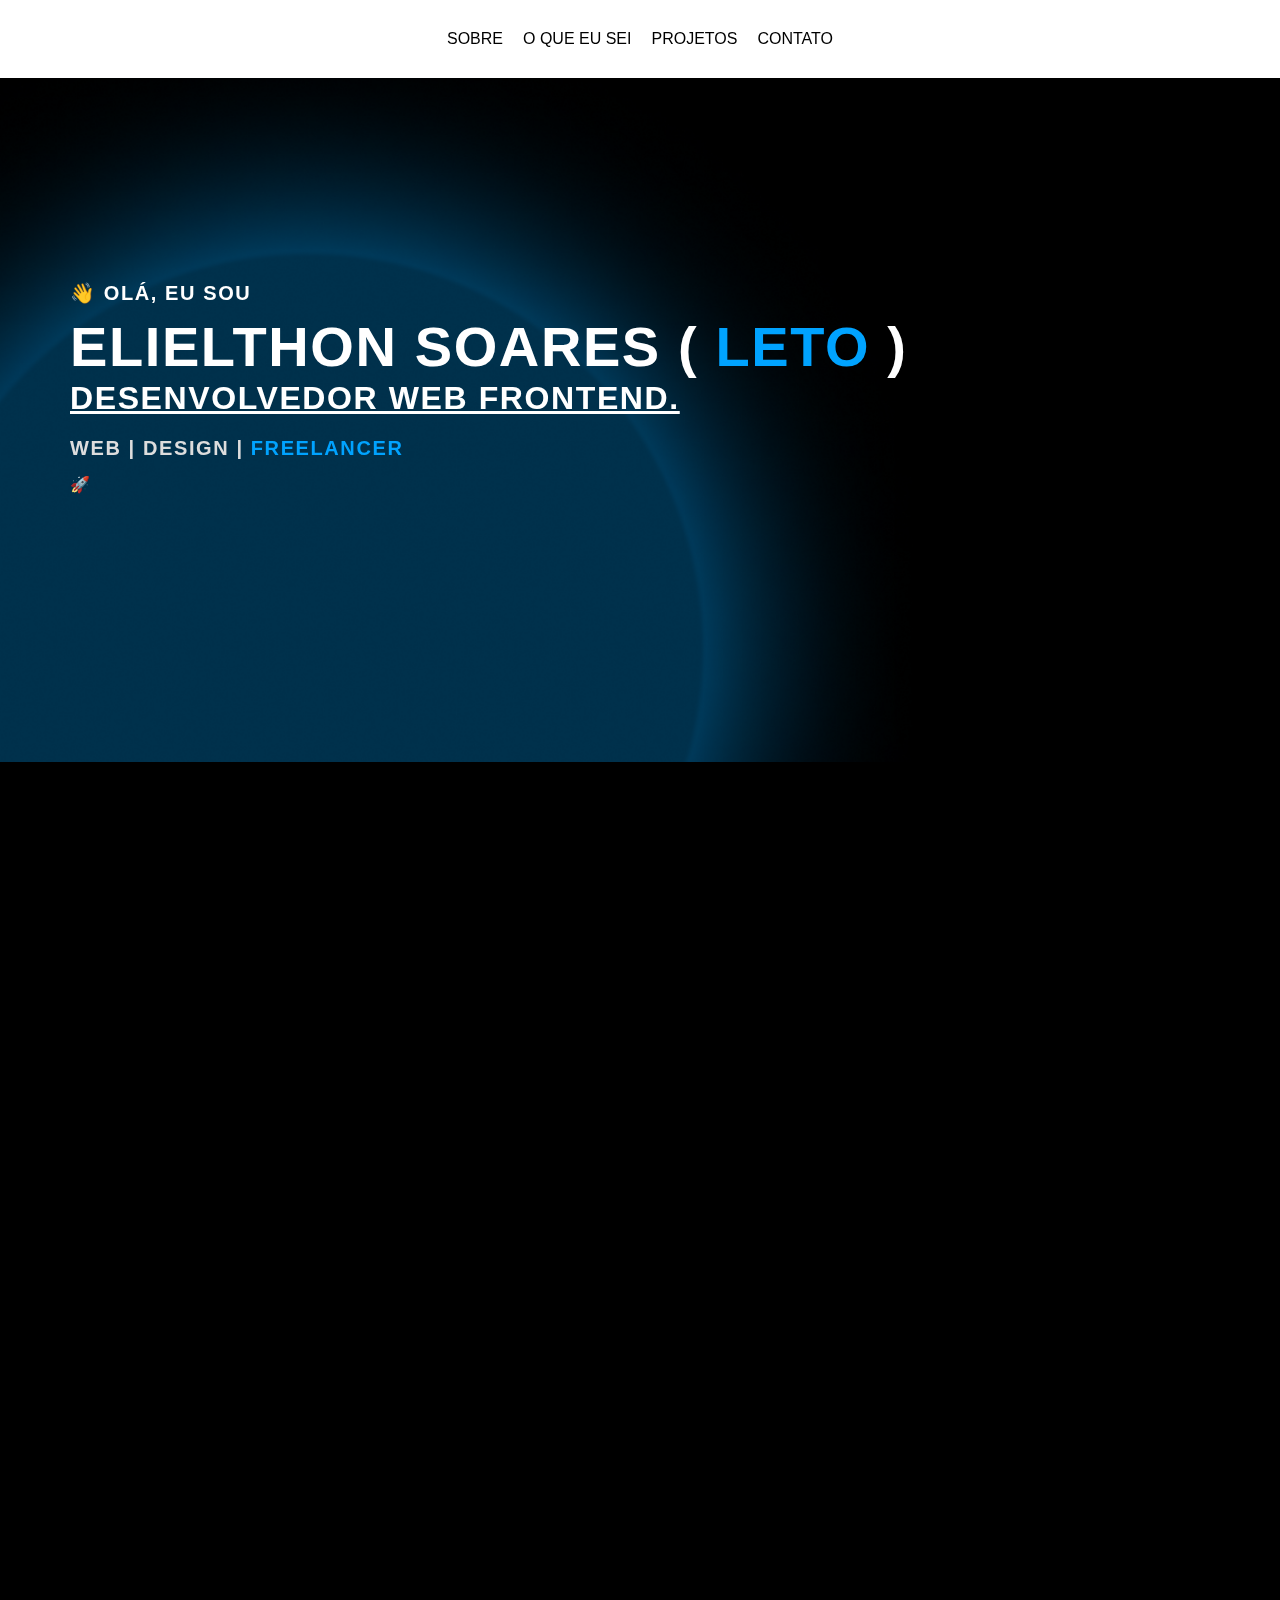
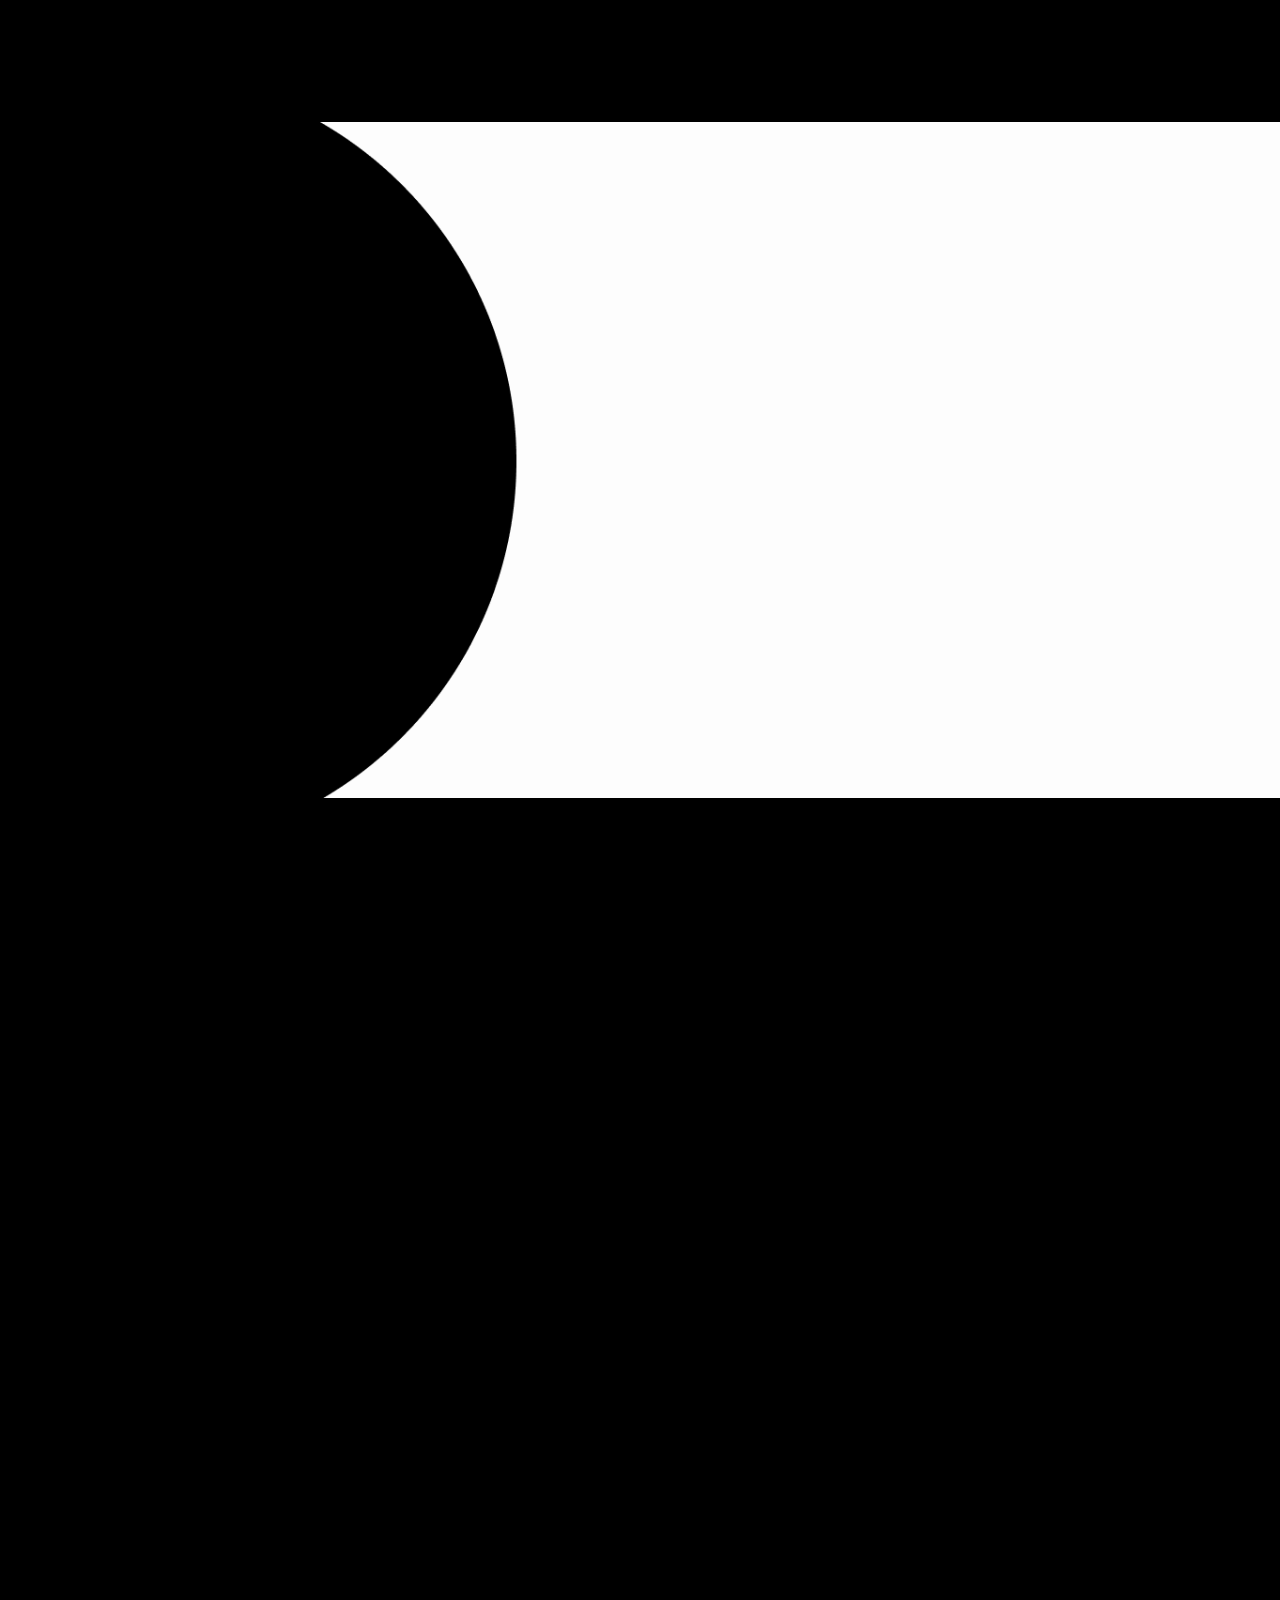
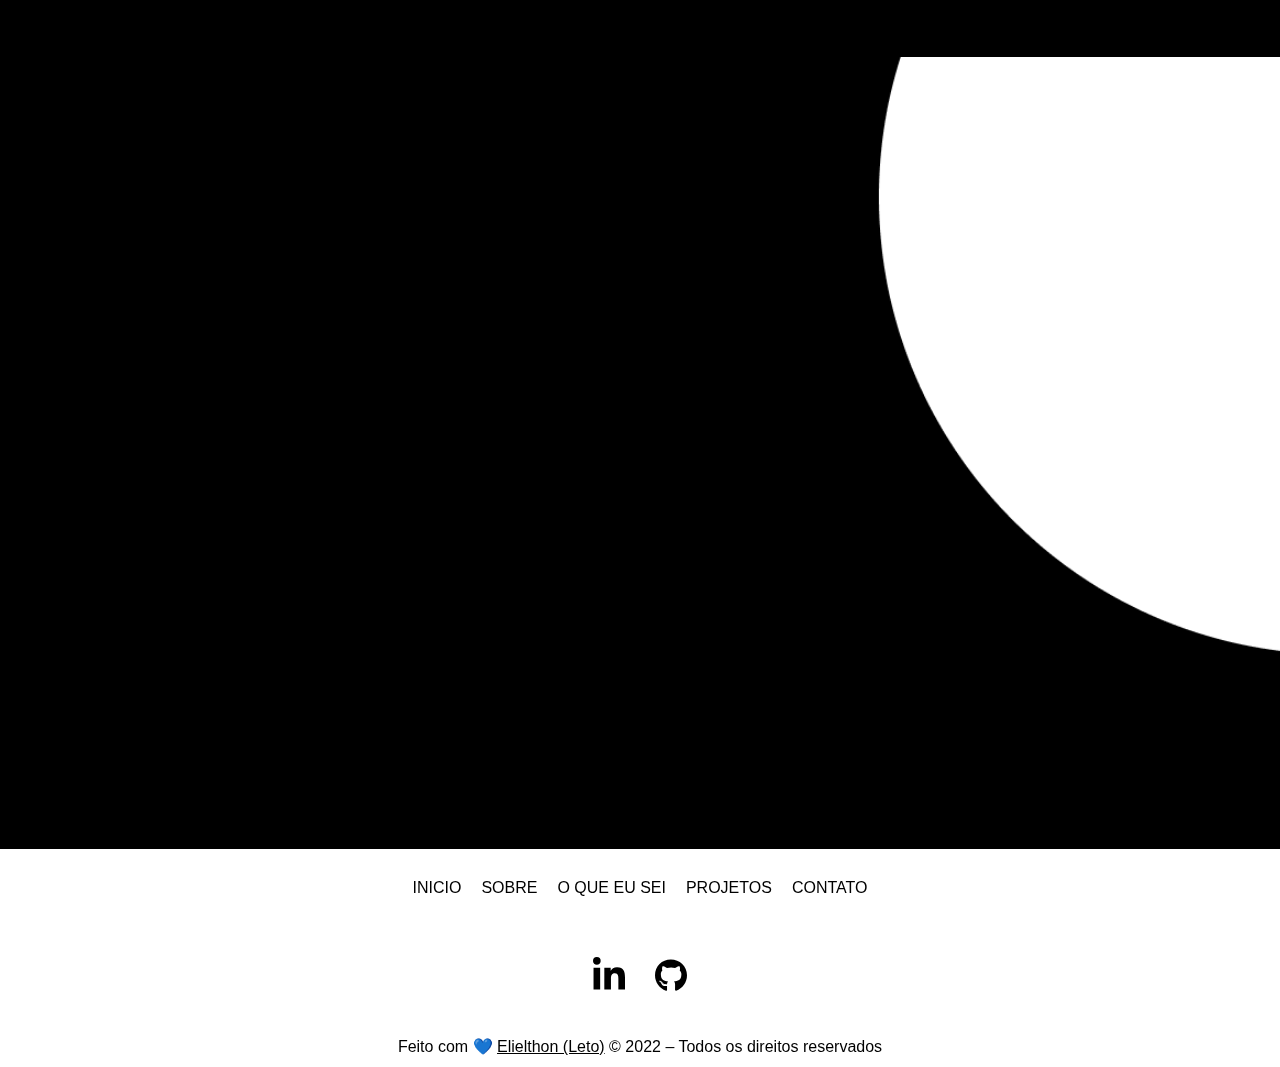
<file: index.html>
<!DOCTYPE html>
<html lang="pt-BR">

<head>
    <meta charset="UTF-8">
    <meta http-equiv="X-UA-Compatible" content="IE=edge">
    <meta name="viewport" content="width=device-width, initial-scale=1.0">
    <meta name="description"
        content="Portfólio pessoal. Elielthon Soares (Leto Murakai). Desenvolvedor Front-end Júnior e Designer. Currículo online.">

    <link rel="stylesheet" href="normalize.css">
    <link rel="stylesheet" href="style.css">
    <link rel="icon" type="image/png" href="assets/favicon.png">
    <title>Leto Murakai | Portfólio</title>
</head>

<body>
    <header id="header" class="mobile">
        <a class="btndrop" data-toggle="collapse" data-target="#nav-principal"
            onclick="document.querySelector('.drop-content').classList.toggle('hidden')">
        </a>
        <div class="dropdown">

            <div class="drop-content hidden">
                <nav class="mobile">
                    <ul id="nav-principal">
                        <li><a href="#sobre">Sobre</a></li>
                        <li><a href="#conhecimentos">O que eu sei</a></li>
                        <li><a href="#projetos">Projetos</a></li>
                        <li><a href="#contato">Contato</a></li>
                    </ul>
                </nav>
            </div>
        </div>
    </header>

    <main>
        <section class="container" id="inicio">
            <article class="titulo my-4 align-start">
                <p>👋 Olá, Eu sou</p>
                <h1>Elielthon Soares (<span> Leto </span>)</h1>
                <p class="subtitle">Desenvolvedor web frontend.</p>
                <p class="tag mt-1">
                    WEB | DESIGN | <span>Freelancer</span>
                </p>
                <span class="mt-1">🚀</span>
                <div class="flex mt-1 reveal">
                    <a href="#sobre" class="botao-branco"> Saiba mais sobre mim! </a>
                </div>
            </article>
        </section>

        <section class="container" id="sobre">

            <section class="flex flex-collum align-start reveal">
                <article class="titulo align-start">
                    <h2>Sobre mim.</h2>
                    <p class="tag">
                        DEV. FRONTEND &<span> Designer </span>
                    </p>
                </article>

                <article class="mt-1">
                    <p class="texto">Olá, me chamo Elielthon Soares, sou desenvolvedor <span>Frontend</span> e <span>UI
                            designer</span>. Estudo
                        frontend e já realizei pequenos projetos, como protótipos de aplicativos e sites, além de logos,
                        banners e fliers.
                    </p>
                    <p class="texto">
                        Participei do bootcamp da <u>Generation Brasil</u>, e pude ter contato com a rotina de um
                        desenvolvedor
                        web onde desenvolvi uma rede social com minha equipe, cuidei de toda parte Frontend e do Ux/Ui
                        Design do site. Atualmente estudo ADS pela <u>Estácio</u> e ADM no <u>Senac</u>.<br>
                    </p>
                    <p class="texto">
                        Resido em Guarulhos/SP.
                    </p>
                    <p class="tag flex flex-collum align-start reveal mt-1">
                        <a href="https://www.linkedin.com/in/elielthon-soares/" target="_blank" class="text-blue"
                            alt="visitar linkedin"><span>✅ Open to Work </span></a>
                    </p>
                </article>

            </section>

            <section class="flex flex-collum align-center reveal">
                <div class="flex">
                    <img src="./assets/perfil (2).png" alt="foto de perfil" id="fotoperfil" alt="foto do perfil">
                </div>
                <div class="flex mt-1 reveal texto">
                    <a href="assets/Curriculo - TI - Elielthon.pdf" class="botao-branco"
                        download="Curriculo - TI - Elielthon"> DOWNLOAD CV </a>
                </div>
            </section>

        </section>

        <section class="container" id="conhecimentos">
            <section class="flex flex-collum align-start">
                <article class="titulo align-start">
                    <h2 class="blend reveal">O que eu sei.</h2>
                </article>
            </section>

            <section class="flex-collum blend">
                <div class="flex list reveal">
                    <div>
                        <img src="./assets/LogoHTML.png" alt="Logo HTML">
                        <span class="description">HTML</span>
                    </div>
                    <div>
                        <img src="./assets/LogoCSS.png" alt="Logo CSS">
                        <span class="description">CSS</span>
                    </div>
                    <div>
                        <img src="./assets/LogoJS.png" alt="Logo JS">
                        <span class="description">JavaScript</span>
                    </div>
                </div>
                <div class="flex list reveal">
                    <div>
                        <img src="./assets/LogoPS.png" alt="Logo Photoshop">
                        <span class="description">Photoshop</span>
                    </div>
                    <div>
                        <img src="./assets/LogoAi.png" alt="Logo Illustrator">
                        <span class="description">Illustrator</span>
                    </div>
                    <div>
                        <img src="./assets/LogoPR.png" alt="Logo Premiere">
                        <span class="description">Premiere</span>
                    </div>
                    <div>
                        <img src="./assets/LogoFigma.png" alt="Logo Figma">
                        <span class="description">Figma</span>
                    </div>
                </div>
                <div class="flex list reveal">
                    <div>
                        <img src="./assets/LogoBS.png" alt="Logo Bootstrap">
                        <span class="description">Bootstrap</span>
                    </div>
                    <div>
                        <img src="./assets/LogoVS.png" alt="Logo Visual Studio">
                        <span class="description">Visual Studio</span>
                    </div>
                    <div>
                        <img src="./assets/LogoGIT.png" alt="Logo GIT">
                        <span class="description">GIT</span>
                    </div>
                </div>
                <div class="flex list reveal">
                    <div>
                        <img src="./assets/LogoSEO.png" alt="Logo SEO">
                        <span class="description">SEO</span>
                    </div>
                    <div>
                        <img src="./assets/LogoResp.png" alt="Logo Responsividade">
                        <span class="description">Responsividade</span>
                    </div>
                    <div>
                        <img src="./assets/LogoAc.png" alt="Logo Acessibilidade">
                        <span class="description">Acessibilidade</span>
                    </div>
                </div>
                <div class="flex list reveal">
                    <span><strong>...Entre outras ferramentas</strong></span>
                </div>
            </section>
        </section>
        <section class="container flex-collum" id="projetos">

            <section class="flex align-center">
                <article class="titulo">
                    <h2 class="reveal">Projetos.</h2>
                </article>
            </section>

            <section class="list-projetos reveal">
                <div class="card">
                    <img class="img-card" src="assets/cafe-company.png" alt="Café Company">
                    <div class="box-title">
                        <p class="titulo-card">Café Company</p>
                        <p class="sub-titulo-card">Portfólio - Site</p>
                        <a class="btn-card" href="https://cafecompany.000webhostapp.com/" target="_blank"><img
                                src="assets/embed-link.png" alt="visitar página"></a>
                    </div>

                </div>
                <div class="card">
                    <img class="img-card" src="assets/anniesite.png" alt="Annie - E-prontuario">
                    <div class="box-title">
                        <p class="titulo-card">Annie - E-prontuário</p>
                        <p class="sub-titulo-card">Freelance - Protótipo</p>
                        <a class="btn-card" href="assets/anniesite.png" target="_blank"><img src="assets/embed-link.png"
                                alt="visitar página"></a>
                    </div>
                </div>
                <div class="card">
                    <img class="img-card" src="assets/Horizon site.png" alt="Landing Page">
                    <div class="box-title">
                        <p class="titulo-card">Landing Page</p>
                        <p class="sub-titulo-card">Portfólio - Site</p>
                        <a class="btn-card" href="https://stupefied-bell-3cbf89.netlify.app/" target="_blank"><img
                                src="assets/embed-link.png" alt="visitar página"></a>
                    </div>

                </div>
                <div class="card">
                    <img class="img-card" src="assets/illuminersite.png" alt="Illuminer - Rede Social">
                    <div class="box-title">
                        <p class="titulo-card">Illuminer - Rede Social</p>
                        <p class="sub-titulo-card">Projeto de formação - site</p>
                        <a class="btn-card" href="https://illuminer.netlify.app/#/pagina-inicio" target="_blank"><img
                                src="assets/embed-link.png" alt="visitar página"></a>
                    </div>

                </div>
            </section>


        </section>
        <section class="container flex-collum" id="contato">
            <section class="flex align-center">
                <article class="titulo">
                    <h2 class="blend reveal">ENTRE EM CONTATO!</h2>
                </article>
            </section>
            <section class="flex flex-collum reveal">
                <form action="https://formsubmit.co/letocrazy@hotmail.com" method="POST">

                    <div class="inputbox">
                        <label for="name" class="labelUser">Nome:</label>
                        <input type="text" name="name" value="" class="inputUser" placeholder="Nome completo!" required>
                    </div>

                    <div class="inputbox">
                        <label for="email" class="labelUser">E-mail:</label>
                        <input type="email" name="email" value="" class="inputUser" placeholder="Seu melhor e-mail :D"
                            required>
                    </div>

                    <div class="inputbox">
                        <label for="message" class="labelUser">Assunto:</label>
                        <textarea name="message" placeholder="Deixe sua menssagem..." autocapitalize="sentences"
                            required></textarea>
                    </div>

                    <input type="hidden" name="_captcha" value="true">
                    <input type="hidden" name="_next" value="https://letomurakai.netlify.app/obrigado">
                    <input type="hidden" name="_template" value="box">

                    <input class="botao-branco flex texto mt-1 reveal" type="submit" value="Enviar">
                </form>
            </section>
        </section>
    </main>

    <footer id="footer">
        <section>
            <nav>
                <ul>
                    <li><a href="#inicio">Inicio</a></li>
                    <li><a href="#sobre">Sobre</a></li>
                    <li><a href="#conhecimentos">O que eu sei</a></li>
                    <li><a href="#projetos">Projetos</a></li>
                    <li><a href="#contato">Contato</a></li>
                </ul>
            </nav>
        </section>
        <section>
            <nav>
                <ul class="flex align-center">
                    <li class="social-media"><a href="https://www.linkedin.com/in/elielthon-soares/"
                            target="_blank"><img src="assets/linkedin-in-brands.svg" alt="linkedin"></a></li>
                    <li class="social-media"><a href="https://github.com/LetoMurakai" target="_blank"><img
                                src="assets/github-brands.svg" alt="github"></a></li>
                </ul>
            </nav>
        </section>
        <section id="copy" class="flex align-center">
            <p>Feito com &#128153 <a href="#">Elielthon (Leto)</a> © 2022 – Todos os direitos reservados</p>
        </section>
    </footer>
    <script src="script.js"></script>
</body>

</html>
</file>
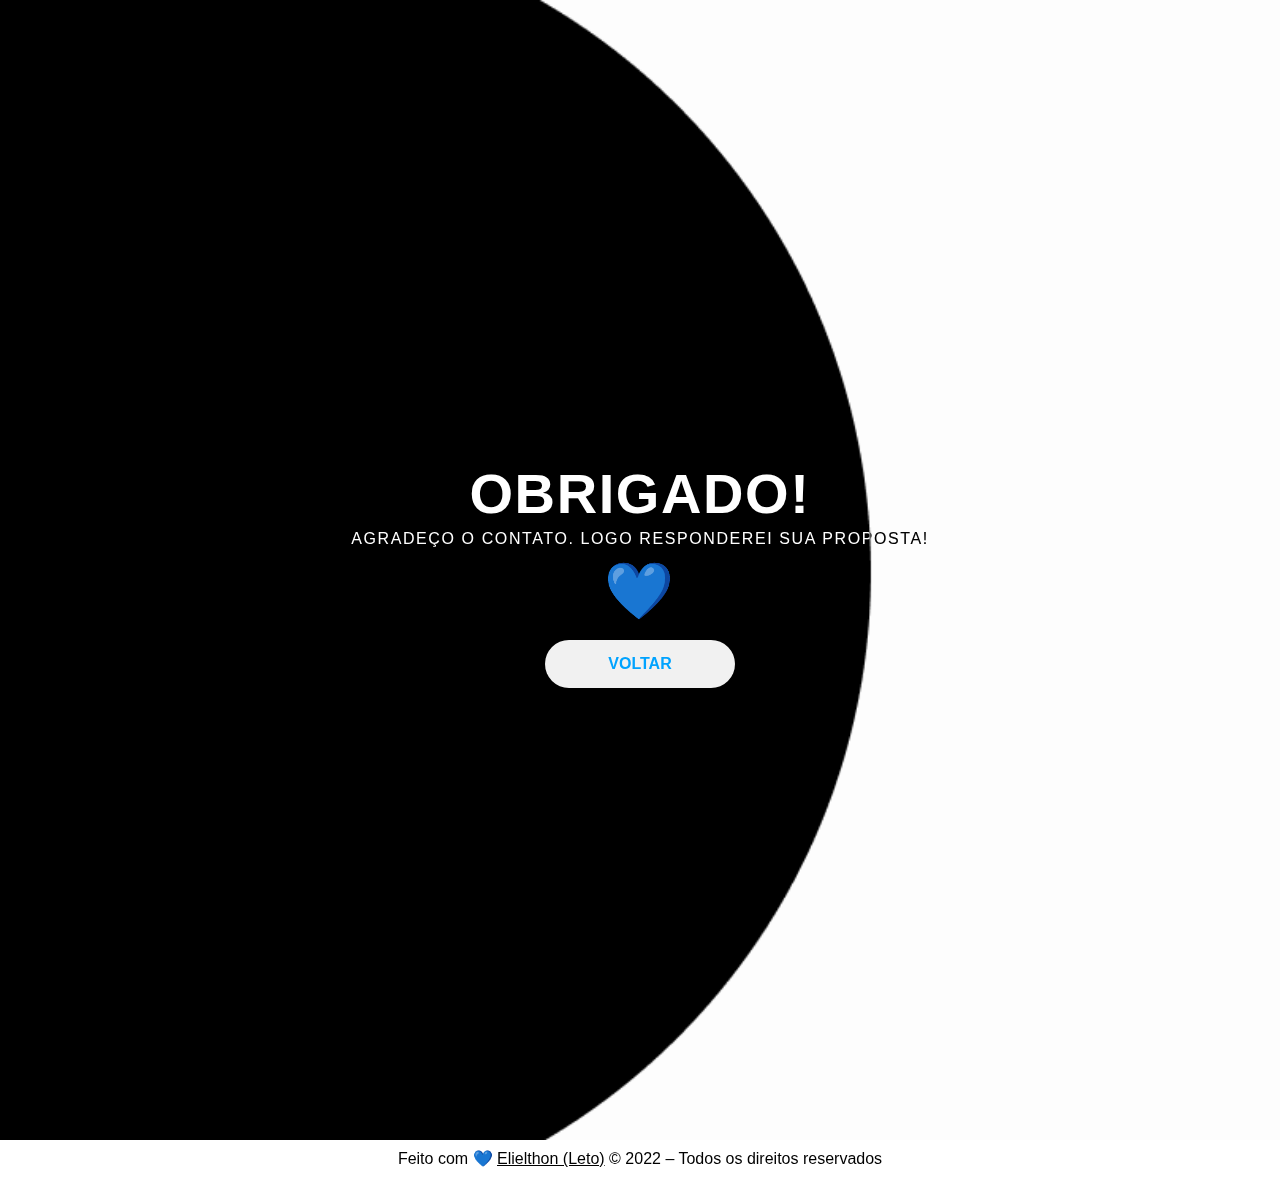
<file: obrigado.html>
<!DOCTYPE html>
<html lang="pt-BR">

<head>
    <meta charset="UTF-8">
    <meta http-equiv="X-UA-Compatible" content="IE=edge">
    <meta name="viewport" content="width=device-width, initial-scale=1.0">
    <meta name="description" content="Portfólio pessoal. Elielthon Soares (Leto Murakai). Desenvolvedor Front-end Júnior e Designer. Currículo online.">

    <link rel="stylesheet" href="normalize.css">
    <link rel="stylesheet" href="style.css">
    <link rel="icon" type="image/png" href="assets/favicon.png">
    <title>Leto Murakai | Portfólio</title>
</head>

<body>
    <main>
        <section class="container" id="obrigado">
            <section class="flex flex-collum align-center">
                <article class="titulo">
                    <h1 class="blend">Obrigado!</h1>
                    <p class="blend align-center"><small>Agradeço o contato. Logo responderei sua proposta!</small></p>
                    <h2><span>&#128153</span></h2>
                </article>
                <div class="flex mt-1">
                    <a href="https://letomurakai.netlify.app/" class="botao-branco blend"> Voltar </a>
                </div>
            </section>
        </section>
    </main>

    <footer id="footer">
        <section id="copy" class="flex align-center">
            <p>Feito com &#128153 <a href="#">Elielthon (Leto)</a> © 2022 – Todos os direitos reservados</p>
        </section>
    </footer>
</body>

</html>
</file>
<file: style.css>
* {
    margin: 0;
    padding: 0;
    font-family: 'Roboto', sans-serif;
    scroll-behavior: smooth;
}

.container {
    display: flex;
    flex-flow: row nowrap;
    margin: 0 auto;
    padding: 120px 70px;
    row-gap: 5em;
}

#inicio {
    font-weight: bold;
    color: #fff;
    padding: 140px 70px;
    background-color: #000000;
    background-image: url(assets/bg-inicio.png);
    background-size: cover;
    background-repeat: no-repeat;
}

#conhecimentos {
    justify-content: space-around;
    background-image: url(assets/bg-white.png);
    background-size: cover;
    background-repeat: no-repeat;
}

#contato {
    background-image: url(assets/bg-black.png);
    background-size: cover;
    background-repeat: no-repeat;
}

#sobre,
#projetos {
    color: #ffffff;
    background-color: #000000;
}

#sobre {
    height: 80vh;
    padding-left:150px;
    padding-right:150px;
    gap: 170px;
}

#sobre > * {
    width: auto;
}

#obrigado {
    justify-content: center;
    height: 100vh;
    background-image: url(assets/bg-white.png);
    background-size: cover;
    background-repeat: no-repeat;
}

#copy {
    color: #000000;
    background-color: #fff;
    padding: 10px 0;
}

#copy a,
#copy a:active,
#copy a:visited {
    color: #000000;
}

.titulo {
    display: flex;
    align-items: center;
    flex-direction: column;
    text-transform: uppercase;
}

.blend {
    color: #ffff;
    mix-blend-mode: difference;
    transition: .5s;
}

.titulo p {
    font-size: 15pt;
}

.titulo h1,
h2 {
    margin-top: 10px;
    margin-bottom: 0;
    font-size: 3.5em;
}

.titulo h1 span {
    color: #00A3FF;
}

.titulo .subtitle {
    font-size: 2em;
    text-decoration: underline;
}

.titulo .tag {
    color: #dddddd;
}

.titulo .tag span {
    color: #00A3FF;
}

.titulo span {
    color: #f1f1f1;
}

p span{
    color: #00A3FF;
}

p.texto{
    text-indent: 15px;
    margin: 1rem 0;
}

.botao-branco {
    min-width: 10em;
    -moz-padding: 15px;
    -o-padding: 15px;
    text-align: center;
    padding: 15px;
    border: none;
    border-radius: 30px;
    background-color: #f1f1f1;
    font-weight: 700;
    color: #00A3FF;
    text-transform: uppercase;
    text-decoration: none;
    transition: background-color 0.5s;
    letter-spacing: normal;
}

.botao-branco:hover {
    cursor: pointer;
    background-color: #00A3FF;
    color: #ffffff;
}

.inputbox {
    position: relative;
    margin: 20px 0;
}

input[type=submit] {
    justify-content: center;
}

.inputUser,
textarea {
    color: #fff;
    background: none;
    border: none;
    outline: none;
    border-radius: 5px;
    border-bottom: 1px solid #fff;
}

.inputUser {
    width: 50%;
    padding: 15px 5px;
}

textarea {
    resize: vertical;
    padding: 5px 5px;
    min-width: 50%;
    max-width: 500px;
    min-height: 100px;
}

.labelUser {
    margin: 0px 5px;
    color: #fff;
    display: flex;
}

.flex {
    display: flex;
    flex-flow: row wrap;
}

.flex-collum {
    display: flex;
    flex-flow: column wrap;
}

.align-center {
    align-items: center;
    justify-content: center;
}

.align-start {
    align-items: start;
    justify-content: center;
}

.list-projetos {
    display: flex;
    flex-flow: row nowrap;
    justify-content: space-evenly;
    gap: 15px;
    align-items: center;
    width: 100%;
}

.list-projetos .card {
    width: 21em;
    height: 29em;
    background-color: #33333367;
    outline: 1px solid #00A3FF;
    outline-offset: -8px;
    border-radius: 5px;
    position: relative;
    overflow: hidden;
}

.list-projetos .card img {
    position: absolute;
    inset: 0;
    width: 100%;
    height: 100%;
    object-fit: cover;
    opacity: .9;
    transition: transform .5s;
}

.list-projetos .card:hover img {
    transform: scale(1.15);
    opacity: 1;
}

.list-projetos .card .titulo-card {
    position: absolute;
    left: 15px;
    bottom: 35px;
    font-size: 20px;
    font-weight: 600;
    text-shadow: 0px 0px 50px rgb(0, 0, 0);
    text-transform: capitalize;
    color: #fff;
}

.list-projetos .card .sub-titulo-card {
    position: absolute;
    left: 15px;
    bottom: 15px;
    font-size: 15px;
    font-weight: 600;
    text-shadow: 0px 0px 50px rgb(0, 0, 0);
    text-transform: uppercase;
    color: #00A3FF;
}

.list-projetos .card .btn-card img {
    width: 2em;
    height: 2em;
}

.list-projetos .card .btn-card {
    position: absolute;
    right: 50px;
    bottom: 50px;
    color: #f1f1f1;
}

.list-projetos .card:hover .box-title{
    font-size: 1.1rem;
    position: absolute;
    bottom: 0;
    background-color: #0000006f;
    width: 100%;
    height: 5rem;
    border-radius: 14px 14px 0 0;
    transition: .6s ease-in-out;
}

.list {
    align-self: end;
}

.list div img {
    width: 100px;
    filter: invert();
    transition: .5s;
}

.list img {
    position: relative;
}
.list img:hover {
    cursor: pointer;
    transform: translateY(5px);
}
/*aqui é a tag que aparece em cima da imagem*/
.description {
    content: '';
    display: none;
    color: #999;
    background-color: #111;
    border-radius: 3px;
    padding: 3px;
    font-size: 22px;
    font-weight: bolder;
    text-align: center;
}

.list img:hover ~ .description {
    top: -15px;
    z-index: 1;
    display: block;
    position: absolute;
}
/*aqui acaba a tag*/
.social-media img {
    width: 2em;
    margin: 0 5px;
}

article {
    width: 100%;
    text-align: justify;
    letter-spacing: .1em;
}

p.texto {
    line-height: 1.5em;
    font-size: 18px;
}

.text-blue {
    color: #00A3FF;
    text-decoration: none;
}

.my-4 {
    margin: 4em 0;
}

.mt-1 {
    margin-top: 1em;
}


.reveal {
    position: relative;
    transform: translateY(120px);
    opacity: 0;
    transition: all 1s ease-in-out;
}

.reveal.reveal-active {
    position: relative;
    transform: translateY(0px);
    opacity: 1;
}

#header nav ul,
#footer nav ul {
    display: flex;
    flex-direction: row;
    flex-wrap: wrap;
    justify-content: center;
    align-items: center;
    padding: 20px;
}

#header nav ul li,
#footer nav ul li {
    margin: 10px;
    list-style-type: none;
}

#header nav ul li a,
#footer nav ul li a {
    position: relative;
    cursor: pointer;
    color: #000000;
    text-transform: uppercase;
    text-decoration: none;
    border-bottom: none;
    width: 0;
    transition: 0.3s;
}

#header nav ul li a:hover::after,
#footer nav ul li a:hover::after {
    transform-origin: left;
    transform: scaleX(1);
}

#footer nav ul li a::after,
#header nav ul li a::after {
    content: "";
    position: absolute;
    bottom: 0px;
    left: 0;
    width: 100%;
    height: 0.1em;
    background-color: #00A3FF;
    transform-origin: left;
    transform: scaleX(0);
    transition: transform 550ms;
}

/*    Dispositivos móveis    */

@media (max-width: 1200px) {
    .container {
        display: flex;
        /*flex-direction: column;
        flex-wrap: wrap;*/
        flex-flow: column wrap;
        margin: 0 auto;
        padding: 60px 30px;
        gap: 3em 0;
    }

    #inicio {
        padding: 180px 10px;
    }

    #sobre {
        height: auto;
        padding-left: 30px;
        padding-right: 30px;
        gap: 50px;
    }

    .list-projetos {
        gap: 5px;
        flex-flow: row wrap;
        
    }
    .list-projetos .card {
        width: 22em;
        height: 26em;
    }

    #fotoperfil {
        margin: 0 auto;
        width: 100%;
    }

    .list {
        align-self: end;
    }

    .list div img {
        width: 100px;
        filter: invert();
        transition: .5s;
    }

    .inputUser,
    textarea {
        justify-content: center;
        width: 90%;
    }

    article {
        align-self: center;
        text-align: justify;
    }

    .titulo {
        justify-content: center;
        align-items: center;
    }

    .titulo h1 {
        text-align: center;
        font-size: 3em;
        align-self: center;
    }

    .titulo h3 {
        font-size: 1.3em;
    }


    .dropdown {
        position: relative;
    }

    .btndrop {
        display: flex;
        font-size: 3em;
        justify-content: center;
        border: none;
    }

    .btndrop::before {
        color: #00A3FF;
        content: "\2913";
        -moz-content: "\2913";
        -webkit-content: "\2913";
        -o-content: "\2913";
        
    }

    nav.mobile {
        display: none;
    }

    .dropdown nav.mobile {
        display: flex;
        flex-flow: column;
        align-items: center;
    }

    .hidden{
        display: none;
    }

    @media only Screen and (min-width: 339.98px) {
        nav.mobile {
            direction: rtl;
        }
    }

    nav.mobile ul {
        margin: 0;
        padding: 0;
        width: auto;
    }

    nav.mobile ul li {
        width: 100%;
        padding: 15px 0;
        display: block;
    }

    nav.mobile ul a {
        font-size: 1.5em;
    }

    #header nav ul,
    #footer nav ul {
        display: flex;
        flex-direction: column;
        flex-wrap: wrap;
        justify-content: center;
        align-items: center;
        padding: 0;
    }

    #header nav ul li,
    #footer nav ul li {
        text-align: center;
    }

    #copy {
        text-align: center;
    }

    #footer .align-center {
        flex-direction: row;
    }

    #footer nav ul {
        flex-direction: column;
    }
}

@media (max-width: 1064px) {
    article {
        text-align: left;
    }

    .list {
        align-self: stretch;
        justify-content: center;
    }

    .list div img {
        width: 100px;
        filter: invert();
        transition: .5s;
    }

    .inputUser {
        width: 100%;
        padding: 12px 0px;
    }

    textarea {
        width: 100%;
        max-width: 100%;
    }

    input {
        margin: 0 auto
    }
    .align-start{
        text-align: center;
        align-content: center;
    }
    .list-projetos .card {
        width: 29em;
        height: 18em;
        border-radius: 3px;
    }
}

@media (max-width: 600px) {
    .titulo h2 {
        font-size: 3em;
        align-items: center;
        justify-content: center;
    }

    .titulo h3 {
        text-align: center;
    }

    .botao-branco {
        width: 90%;
        padding: auto;
    }

    .list {
        align-self: stretch;
        justify-content: center;
    }
    .list div img {
        width: 80px;
        filter: invert();
        transition: .5s;
    }
    p.texto {
        font-size: 15px;
    }

    .list-projetos .card {
        width: 26em;
        height: 16em;
    }
}
</file>
